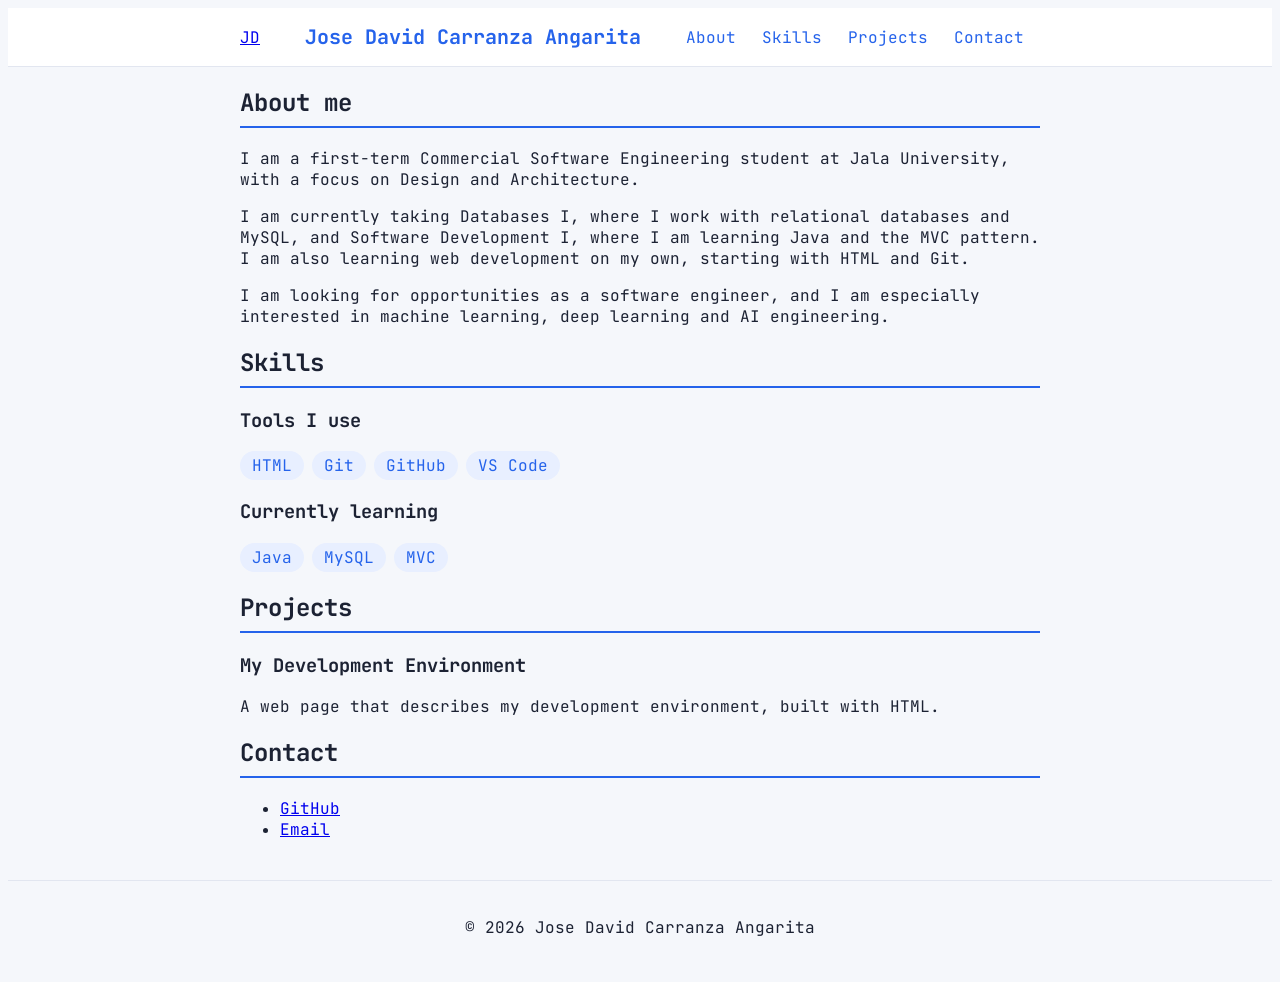
<file: professional-portfolio/index.html>
<!doctype html>
<html lang="en">
  <head>
    <meta charset="UTF-8" />
    <meta name="viewport" content="width=device-width, initial-scale=1.0" />
    <meta
      name="description"
      content="Portfolio of Jose David Carranza Angarita, software engineering student learning full stack development."
    />
    <title>Jose David Carranza | Software Engineering Student</title>
    <link
      href="https://fonts.googleapis.com/css2?family=JetBrains+Mono:wght@400;600&display=swap"
      rel="stylesheet"
    />
    <link rel="stylesheet" href="./style.css" />
  </head>
  <body>
    <header>
      <div class="container">
        <a href="#">JD</a>
        <h1>Jose David Carranza Angarita</h1>
        <nav>
          <a href="#about">About</a>
          <a href="#skills">Skills</a>
          <a href="#projects">Projects</a>
          <a href="#contact">Contact</a>
        </nav>
      </div>
    </header>
    <main class="container">
      <section id="about">
        <h2>About me</h2>
        <p>
          I am a first-term Commercial Software Engineering student at Jala
          University, with a focus on Design and Architecture.
        </p>
        <p>
          I am currently taking Databases I, where I work with relational
          databases and MySQL, and Software Development I, where I am learning
          Java and the MVC pattern. I am also learning web development on my
          own, starting with HTML and Git.
        </p>
        <p>
          I am looking for opportunities as a software engineer, and I am
          especially interested in machine learning, deep learning and AI
          engineering.
        </p>
      </section>
      <section id="skills">
        <h2>Skills</h2>
        <h3>Tools I use</h3>
        <ul class="chips">
          <li>HTML</li>
          <li>Git</li>
          <li>GitHub</li>
          <li>VS Code</li>
        </ul>
        <h3>Currently learning</h3>
        <ul class="chips">
          <li>Java</li>
          <li>MySQL</li>
          <li>MVC</li>
        </ul>
      </section>
      <section id="projects">
        <h2>Projects</h2>
        <h3>My Development Environment</h3>
        <p>
          A web page that describes my development environment, built with HTML.
        </p>
      </section>
      <section id="contact">
        <h2>Contact</h2>
        <ul>
          <li><a href="https://github.com/jdswe">GitHub</a></li>
          <li>
            <a href="mailto:ing.josedavidcarranzaangarita@gmail.com">Email</a>
          </li>
        </ul>
      </section>
    </main>
    <footer>
      <p>&copy; 2026 Jose David Carranza Angarita</p>
    </footer>
  </body>
</html>
</file>
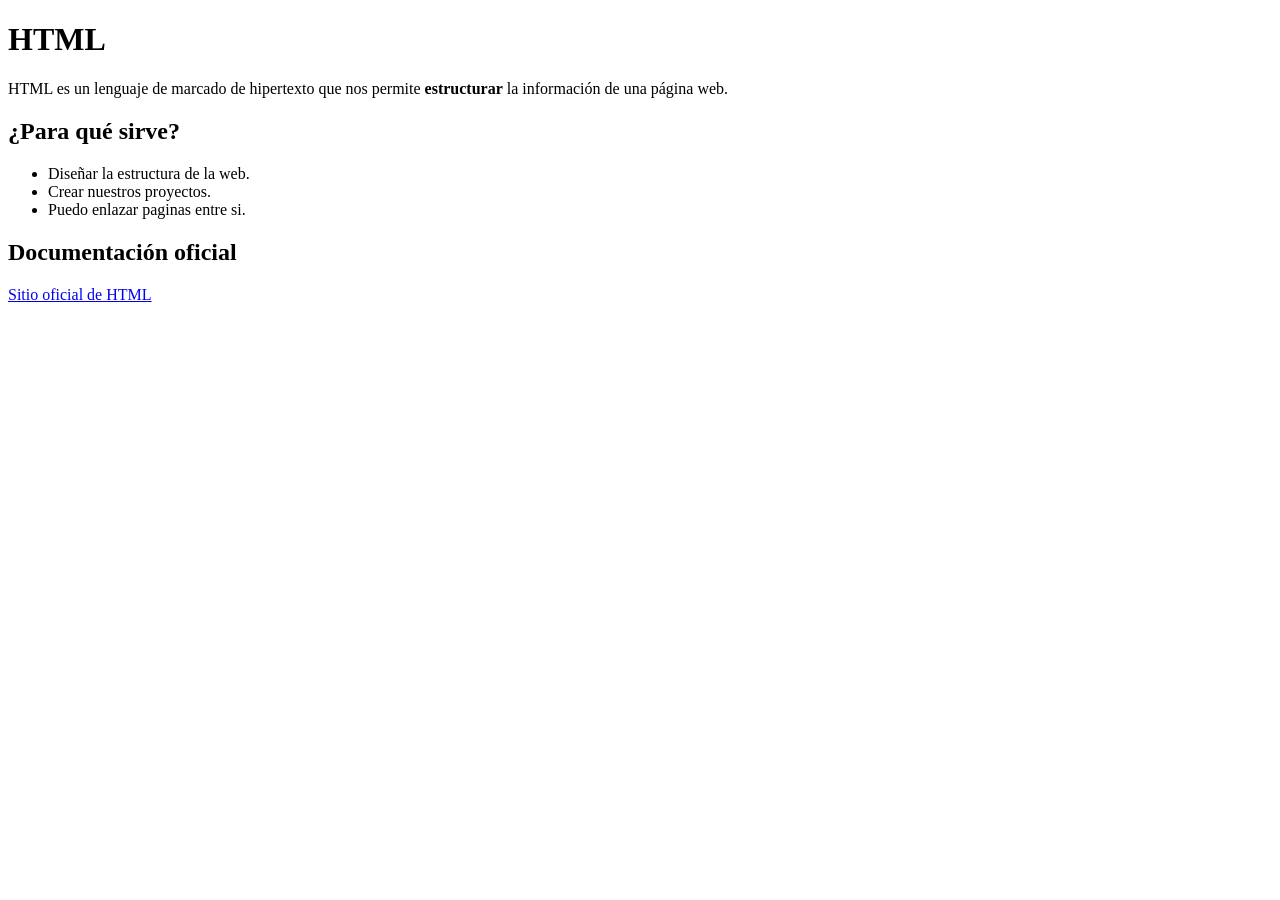
<file: 02-html/lessons/01-intro-html/index.html>
<!doctype html>
<html lang="es">
  <head>
    <meta charset="UTF-8" />
    <meta name="viewport" content="width=device-width, initial-scale=1.0" />
    <meta
      name="description"
      content="Web sobre el lenguaje de marcado de hipertexto HTML"
    />
    <title>HTML | Apréndelo desde cero</title>
  </head>

  <body>
    <h1>HTML</h1>
    <p>
      HTML es un lenguaje de marcado de hipertexto que nos permite
      <strong>estructurar</strong> la información de una página web.
    </p>

    <h2>¿Para qué sirve?</h2>
    <ul>
      <li>Diseñar la estructura de la web.</li>
      <li>Crear nuestros proyectos.</li>
      <li>Puedo enlazar paginas entre si.</li>
    </ul>

    <h2>Documentación oficial</h2>
    <!-- noopener nos protege al abrir un enlace en una pestaña nueva, impidiendo que puedan
     modificar nuestra web o hacer algo malicioso desde window.opener. Es decir, al activarlo,
     los hackers no tendrán acceso a esa información, y noreferrer no envía información
     a la página desde la que se abrió el enlace. -->
    <p>
      <a
        href="https://html.spec.whatwg.org/"
        target="_blank"
        rel="noopener noreferrer"
        >Sitio oficial de HTML</a
      >
    </p>
  </body>
</html>
</file>
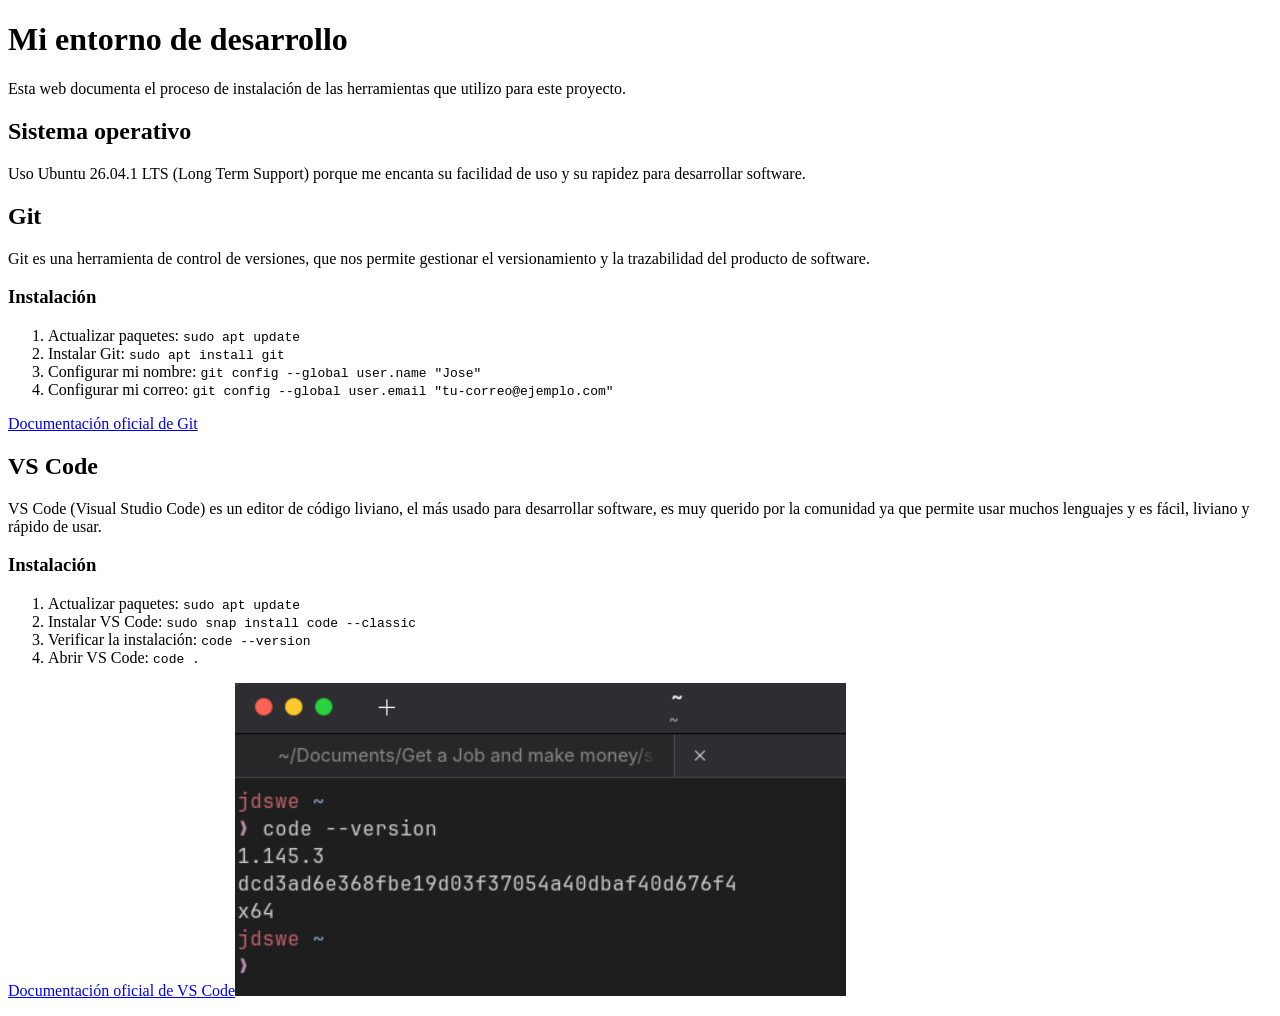
<file: 02-html/projects/01-mi-entorno-de-desarrollo/index.html>
<!doctype html>
<html lang="es">
  <head>
    <meta charset="UTF-8" />
    <meta name="viewport" content="width=device-width, initial-scale=1.0" />
    <meta
      name="description"
      content="Esta página web muestra mi entorno de desarrollo Linux Ubuntu y todas las herramientas de programación que instalé."
    />
    <title>Mi entorno de desarrollo</title>
  </head>
  <body>
    <h1>Mi entorno de desarrollo</h1>
    <p>
      Esta web documenta el proceso de instalación de las herramientas que
      utilizo para este proyecto.
    </p>

    <h2>Sistema operativo</h2>
    <p>
      Uso Ubuntu 26.04.1 LTS (Long Term Support) porque me encanta su facilidad
      de uso y su rapidez para desarrollar software.
    </p>

    <h2>Git</h2>
    <p>
      Git es una herramienta de control de versiones, que nos permite gestionar
      el versionamiento y la trazabilidad del producto de software.
    </p>

    <h3>Instalación</h3>
    <ol>
      <li>Actualizar paquetes: <code>sudo apt update</code></li>
      <li>Instalar Git: <code>sudo apt install git</code></li>
      <li>
        Configurar mi nombre: <code>git config --global user.name "Jose"</code>
      </li>
      <li>
        Configurar mi correo:
        <code>git config --global user.email "tu-correo@ejemplo.com"</code>
      </li>
    </ol>
    <p>
      <a href="https://git-scm.com/" target="_blank" rel="noopener noreferrer">
        Documentación oficial de Git</a
      >
    </p>

    <h2>VS Code</h2>
    <p>
      VS Code (Visual Studio Code) es un editor de código liviano, el más usado
      para desarrollar software, es muy querido por la comunidad ya que permite
      usar muchos lenguajes y es fácil, liviano y rápido de usar.
    </p>

    <h3>Instalación</h3>
    <ol>
      <li>Actualizar paquetes: <code>sudo apt update</code></li>
      <li>Instalar VS Code: <code>sudo snap install code --classic</code></li>
      <li>Verificar la instalación: <code>code --version</code></li>
      <li>Abrir VS Code: <code>code .</code></li>
    </ol>
    <p>
      <a
        href="https://code.visualstudio.com/"
        target="_blank"
        rel="noopener noreferrer"
      >
        Documentación oficial de VS Code</a
      ><img
        src="./images/code-version.png"
        alt="Imagen de la versión de VS Code instalada en la máquina"
      />
    </p>
  </body>
</html>
</file>
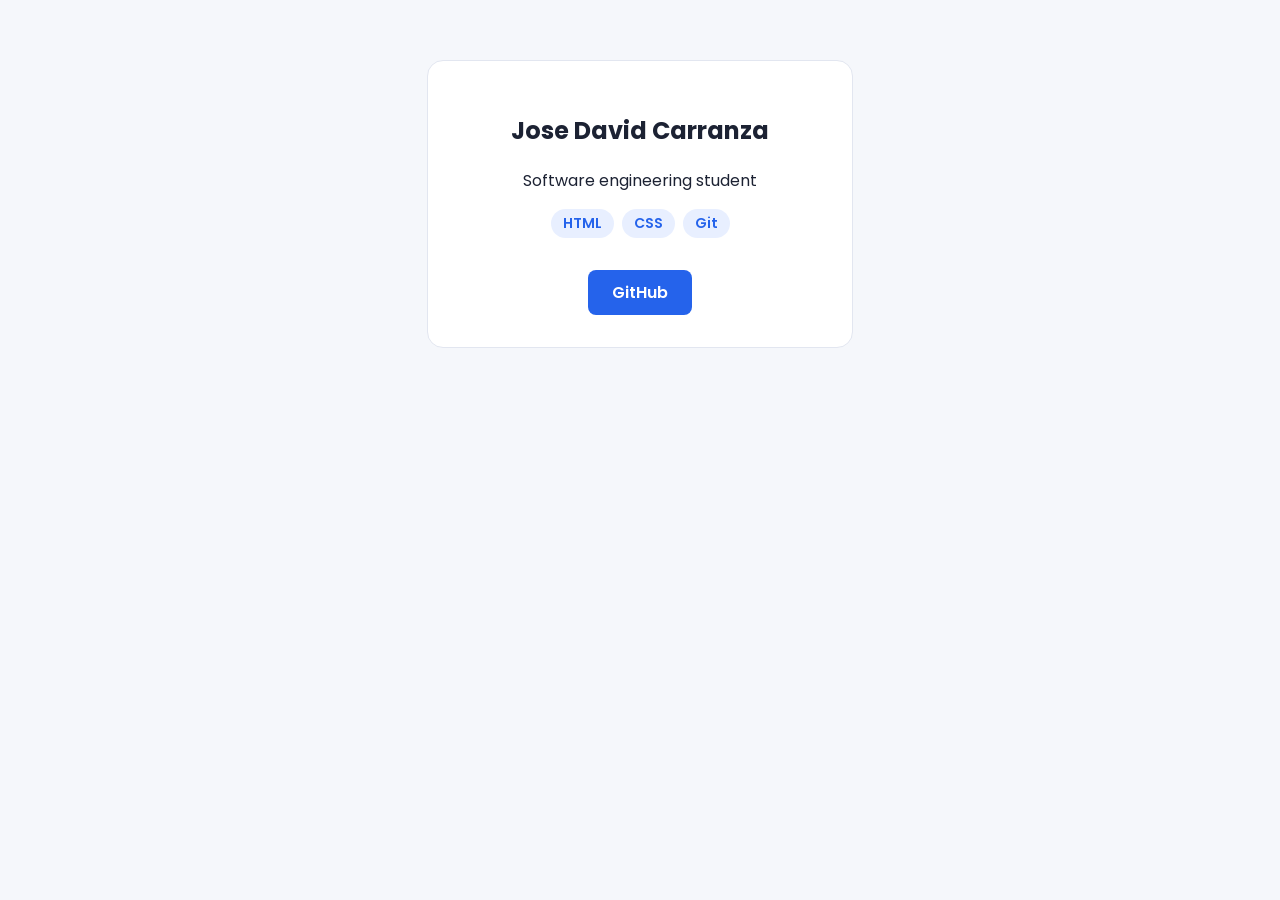
<file: 03-css/projects/01-business-card/index.html>
<!doctype html>
<html lang="en">
  <head>
    <meta charset="UTF-8" />
    <meta name="viewport" content="width=device-width, initial-scale=1.0" />
    <meta
      name="description"
      content="A simple business card built with HTML and CSS."
    />
    <title>Business Card</title>
    <link rel="preconnect" href="https://fonts.googleapis.com" />
    <link rel="preconnect" href="https://fonts.gstatic.com" crossorigin />
    <link
      href="https://fonts.googleapis.com/css2?family=Poppins:wght@400;600;700&display=swap"
      rel="stylesheet"
    />
    <link rel="stylesheet" href="./style.css" />
  </head>
  <body>
    <main>
      <article class="card">
        <h1>Jose David Carranza</h1>
        <p>Software engineering student</p>
        <ul class="chips">
          <li>HTML</li>
          <li>CSS</li>
          <li>Git</li>
        </ul>
        <a
          href="https://github.com/jdswe"
          target="_blank"
          rel="noopener noreferrer"
          class="button"
          >GitHub</a
        >
      </article>
    </main>
  </body>
</html>
</file>
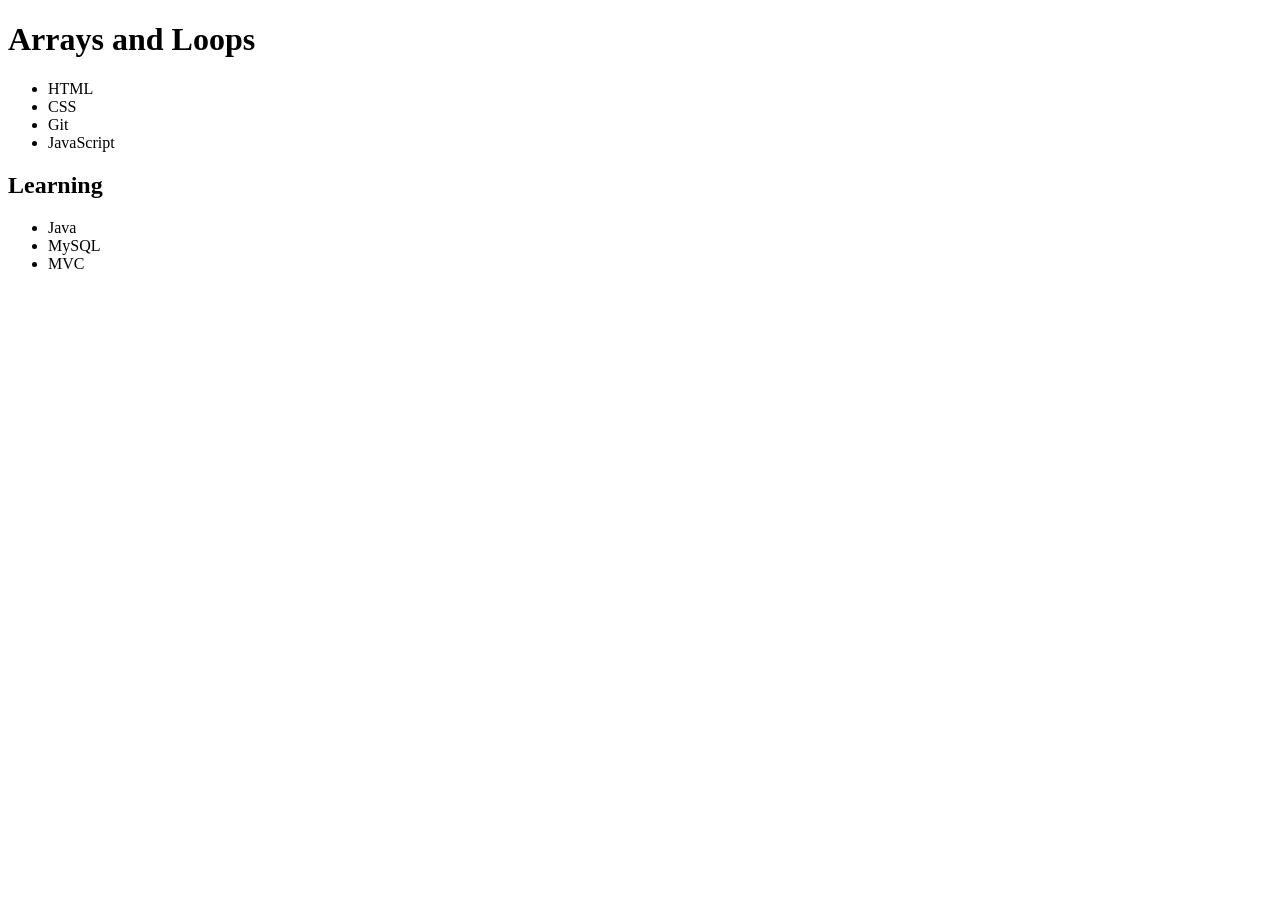
<file: 04-javascript/lessons/02-arrays-loops/index.html>
<!doctype html>
<html lang="en">
  <head>
    <meta charset="UTF-8" />
    <meta name="viewport" content="width=device-width, initial-scale=1.0" />
    <meta
      name="description"
      content="A JavaScript lesson about arrays and loops."
    />
    <title>Arrays and Loops</title>
  </head>
  <body>
    <h1>Arrays and Loops</h1>
    <ul id="skills-list"></ul>

    <h2>Learning</h2>
    <ul id="learning-list"></ul>

    <script src="./main.js"></script>
  </body>
</html>
</file>
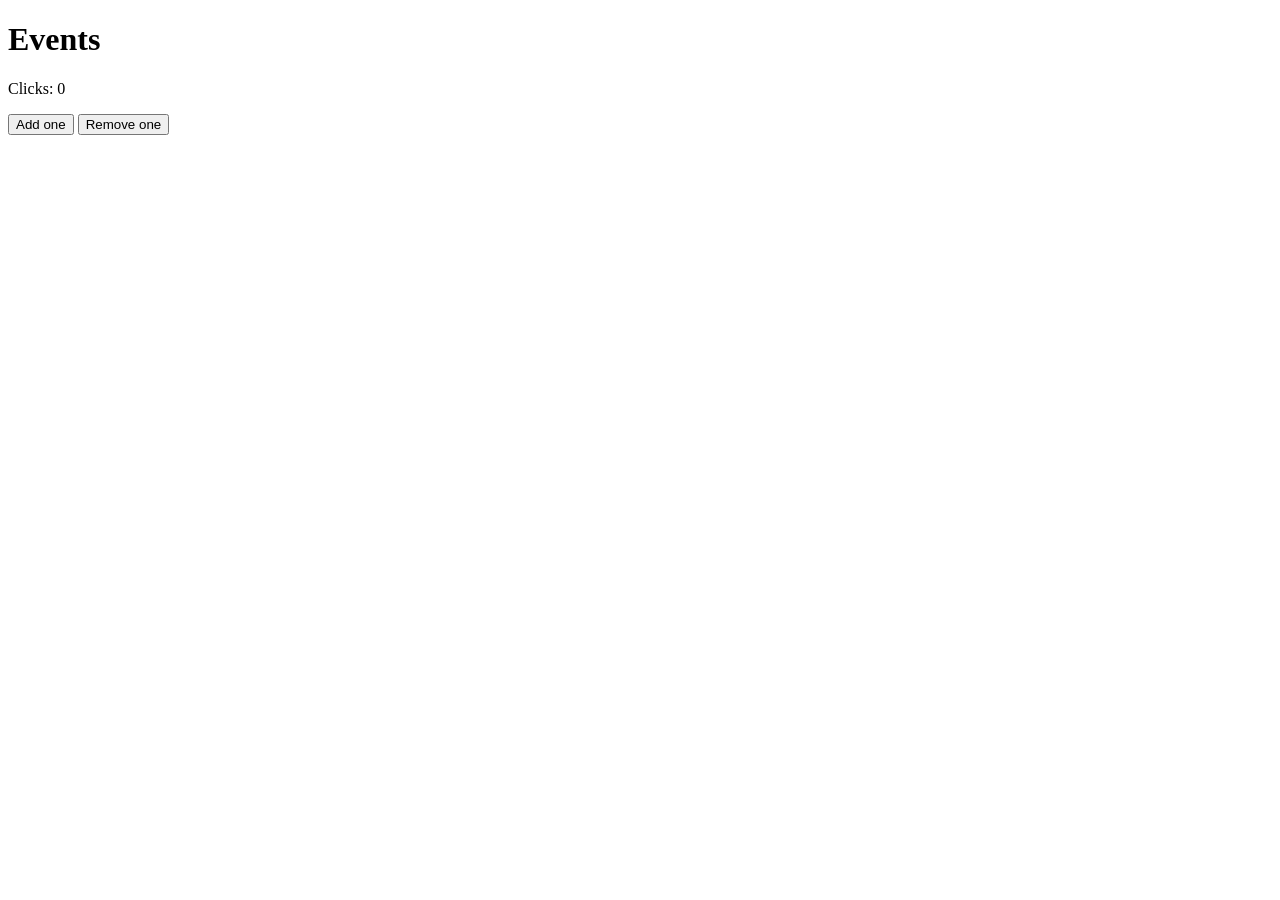
<file: 04-javascript/lessons/03-events/index.html>
<!doctype html>
<html lang="en">
  <head>
    <meta charset="UTF-8" />
    <meta name="viewport" content="width=device-width, initial-scale=1.0" />
    <meta name="description" content="A JavaScript lesson about events" />
    <title>Events</title>
  </head>
  <body>
    <h1>Events</h1>
    <p>Clicks: <span id="count">0</span></p>
    <button id="add-btn">Add one</button>
    <button id="remove-btn">Remove one</button>
    <script src="./main.js"></script>
  </body>
</html>
</file>
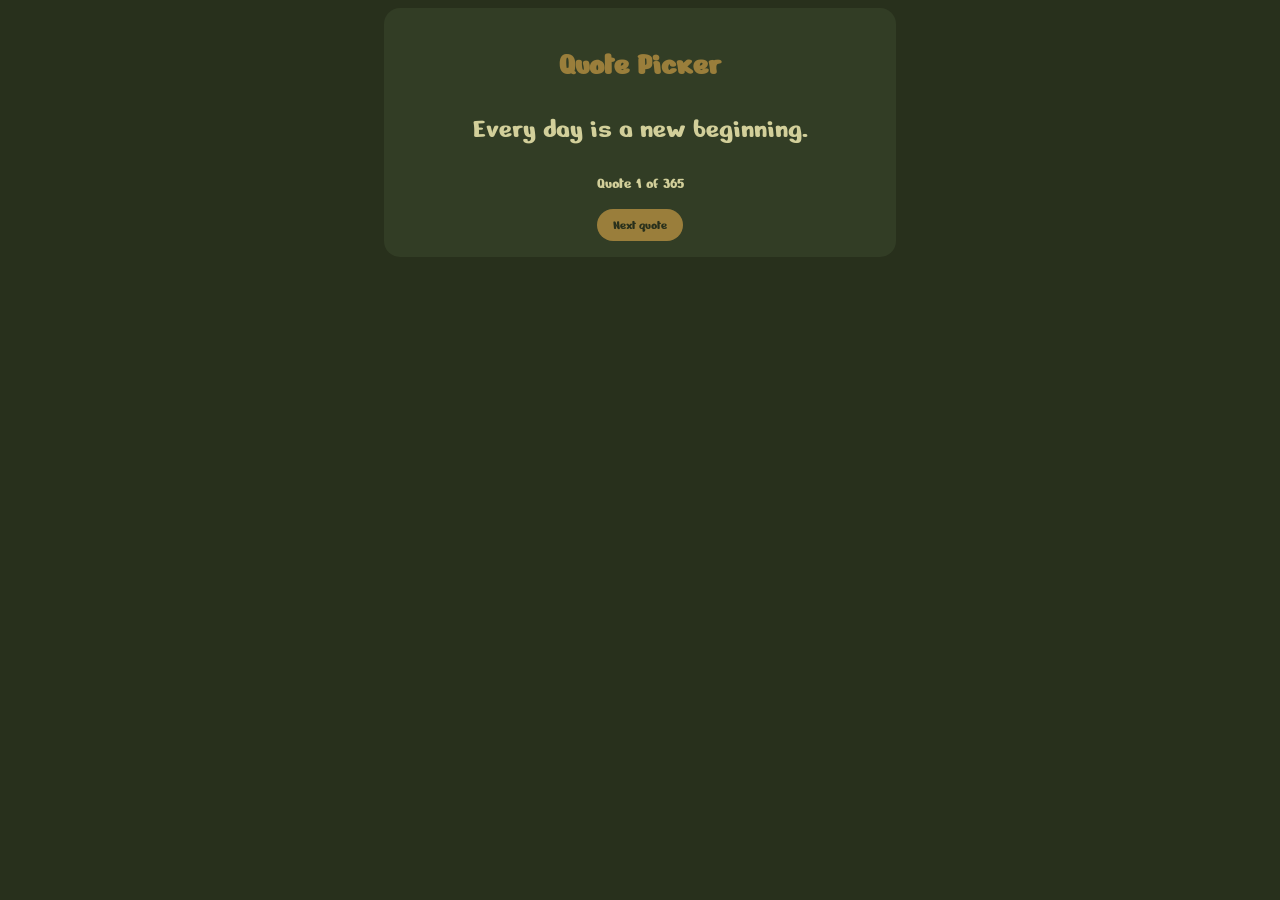
<file: 04-javascript/projects/01-quote-picker/index.html>
<!doctype html>
<html lang="en">
  <head>
    <meta charset="UTF-8" />
    <meta name="viewport" content="width=device-width, initial-scale=1.0" />
    <meta
      name="description"
      content="A quote picker built with HTML, CSS and JavaScript."
    />
    <title>One phrase per day</title>
    <link rel="preconnect" href="https://fonts.googleapis.com" />
    <link rel="preconnect" href="https://fonts.gstatic.com" crossorigin />
    <link
      href="https://fonts.googleapis.com/css2?family=Nerko+One&display=swap"
      rel="stylesheet"
    />
    <link rel="stylesheet" href="style.css" />
  </head>
  <body>
    <main>
      <h1>Quote Picker</h1>
      <p id="quote"></p>
      <p id="counter"></p>
      <button id="next-btn">Next quote</button>
    </main>
    <script src="./main.js"></script>
  </body>
</html>
</file>
<file: professional-portfolio/style.css>
:root {
  --color-primary: #2563eb;
  --color-primary-soft: #e8efff;
  --color-text: #1c2233;
  --color-bg: #f5f7fb;
  --color-border: #e2e6f0;
  --color-surface: #ffffff;
}

h1 {
  color: var(--color-primary);
}

body {
  font-family: "JetBrains Mono", ui-monospace, monospace;
  background-color: var(--color-bg);
  color: var(--color-text);
}

nav a {
  text-decoration: none;
  color: var(--color-primary);
  margin-right: 16px;
}

.container {
  max-width: 800px;
  margin: 0 auto;
  padding: 0 20px;
}

h2 {
  border-bottom: 2px solid var(--color-primary);
  padding-bottom: 8px;
}

header {
  background-color: var(--color-surface);
  padding: 16px 20px;
  border-bottom: 1px solid var(--color-border);
}

.chips {
  list-style: none;
  padding: 0;
  display: flex;
  gap: 8px;
  flex-wrap: wrap;
}

.chips li {
  background-color: var(--color-primary-soft);
  color: var(--color-primary);
  padding: 4px 12px;
  border-radius: 999px;
}

header .container {
  display: flex;
  justify-content: space-between;
  align-items: center;
}

header h1 {
  font-size: 20px;
  margin: 0;
}

nav a:hover {
  color: var(--color-text);
  text-decoration: none;
}
footer {
  text-align: center;
  padding: 20px;
  margin-top: 40px;
  border-top: 1px solid var(--color-border);
  color: var(--color-text);
}

@media (max-width: 600px) {
  header .container {
    flex-direction: column;
    gap: 12px;
  }
}
</file>
<file: 03-css/projects/01-business-card/style.css>
:root {
  --color-primary: #2563eb;
  --color-text: #1c2233;
  --color-bg: #f5f7fb;
  --color-surface: #ffffff;
  --color-border: #e2e6f0;
  --color-primary-soft: #e8efff;
  --color-hover: #1d4ed8;
}

body {
  font-family: "Poppins", system-ui, sans-serif;
  color: var(--color-text);
  background-color: var(--color-bg);
}

.card {
  max-width: 360px;
  margin: 60px auto;
  padding: 32px;
  background-color: var(--color-surface);
  border: 1px solid var(--color-border);
  border-radius: 16px;
  text-align: center;
}

.chips {
  display: flex;
  justify-content: center;
  gap: 8px;
  list-style: none;
  padding: 0;
}

.chips li {
  padding: 4px 12px;
  background-color: var(--color-primary-soft);
  color: var(--color-primary);
  border-radius: 999px;
  font-size: 14px;
  font-weight: 600;
}

.button {
  display: inline-block;
  margin-top: 16px;
  padding: 10px 24px;
  background-color: var(--color-primary);
  color: var(--color-surface);
  text-decoration: none;
  font-weight: 600;
  border-radius: 8px;
}

.button:hover {
  background-color: var(--color-hover);
}
</file>
<file: 04-javascript/projects/01-quote-picker/style.css>
:root {
  --color-primary: #9a7e3b;
  --color-text: #d2cf9a;
  --color-bg: #28301c;
  --color-surface: #323d25;
  --space-md: 16px;
  --radius: 16px;
  --font-main: "Nerko One", cursive;
}

body {
  background-color: var(--color-bg);
  color: var(--color-text);
  font-family: var(--font-main);
}

main {
  background-color: var(--color-surface);
  max-width: 480px;
  margin: 0 auto;
  padding: var(--space-md);
  border-radius: var(--radius);
  text-align: center;
}

h1 {
  color: var(--color-primary);
}

#quote {
  font-size: 28px;
}

button {
  background-color: var(--color-primary);
  color: var(--color-bg);
  border: none;
  padding: 8px 16px;
  border-radius: var(--radius);
  font-family: var(--font-main);
  cursor: pointer;
}

button:hover {
  background-color: var(--color-text);
}
@media (max-width: 600px) {
  main {
    padding: 12px;
  }

  h1 {
    font-size: 24px;
  }

  #quote {
    font-size: 24px;
  }
}
</file>
